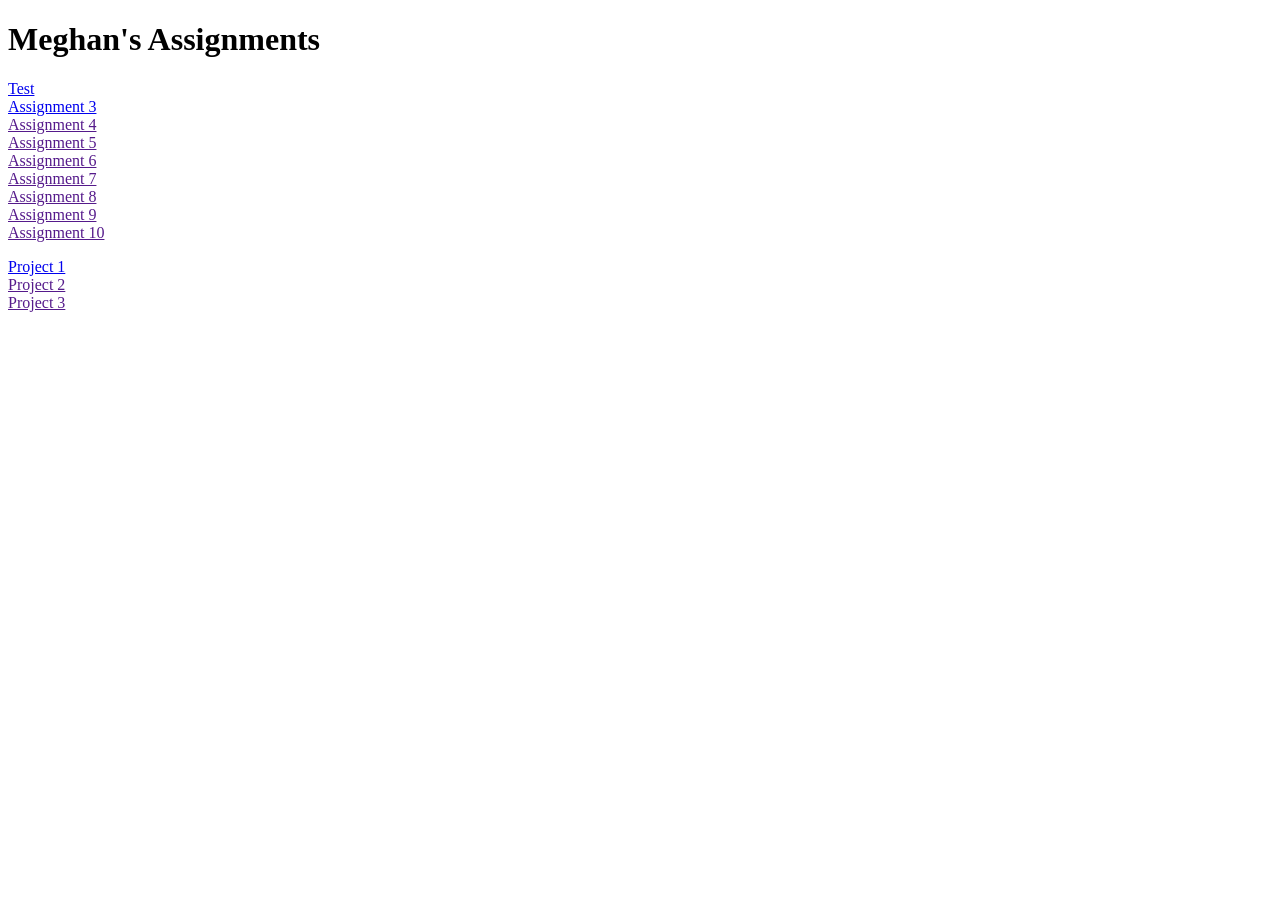
<file: index.html>
<!DOCTYPE html>
<!DOCTYPEhtml>
  <head>
    <title>Megs Homework Links</title>
  </head>
  <meta charset="UTF-8"><h1>Meghan's Assignments</h1>

  <body>
    <!-- All of your body content goes between these two <body> tags. -->
    <h1></h1>

    <h2></h2>

    <p>
      <a href="./test/about.html">Test</a><br />
      <a href="./assignment-3/index.html">Assignment 3</a><br />
      <a href="">Assignment 4</a><br />
      <a href="">Assignment 5</a><br />
      <a href="">Assignment 6</a><br />
      <a href="">Assignment 7</a><br />
      <a href="">Assignment 8</a><br />
      <a href="">Assignment 9</a><br />
      <a href="">Assignment 10</a>
    </p>

    <p>
      <a href="./project-1/index.html">Project 1</a><br />
      <a href="">Project 2</a><br />
      <a href="">Project 3</a>
    </p>

  </body>
</html>
</file>
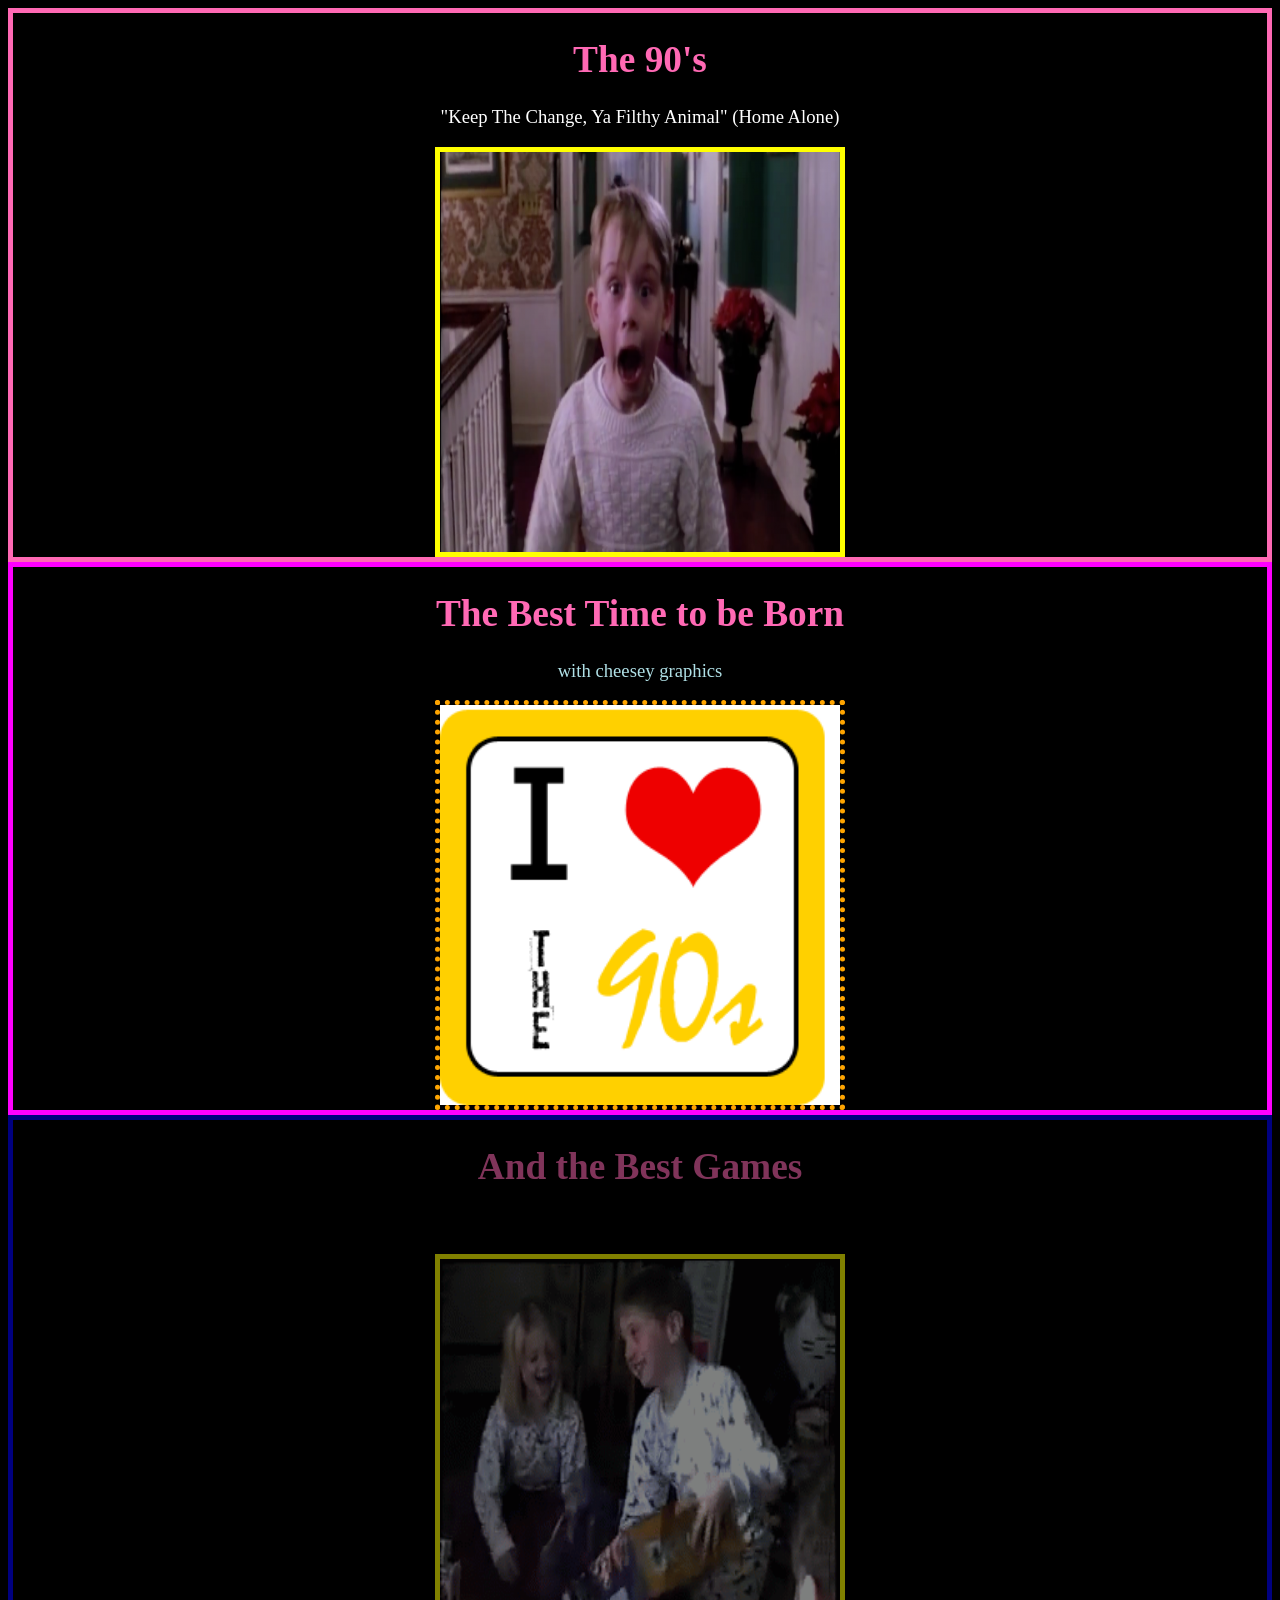
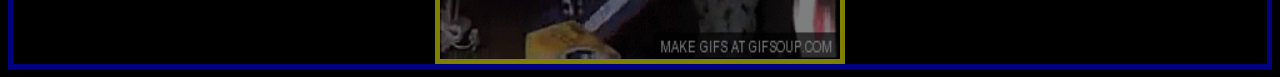
<file: assignment-6/index.html>
<!DOCTYPE html>

<head>
  <meta charset="UTF-8">
  <meta name="viewport" content="width=device-width, initial-scale=1.0">
  <title>90's Design</title>
  <link rel="stylesheet" type="text/css" href="./css/style.css" / >
</head>

<body>
<center>
<div class="main-container">
  <h1 id="heading">The 90's</h1>
  <p>"Keep The Change, Ya Filthy Animal" (Home Alone)</p>
  <img src="./images/homealone.png" height="400" width="400" align="center" class="image-1">
</div>

<div class="secondary-container">
  <h1 id="heading">The Best Time to be Born</h1>
  <p>with cheesey graphics</p>
  <img src="./images/90's.gif" height="400" width="400" align="center" class="image-2">
</div>

<div class="third-container">
  <h1 id="heading">And the Best Games</h1>
  <p>Like Nintendo 64 Games</p>
  <img src="./images/64.gif" height="400" width="400" align="center" class="image-3">
</div>

</center>
</body>
</file>
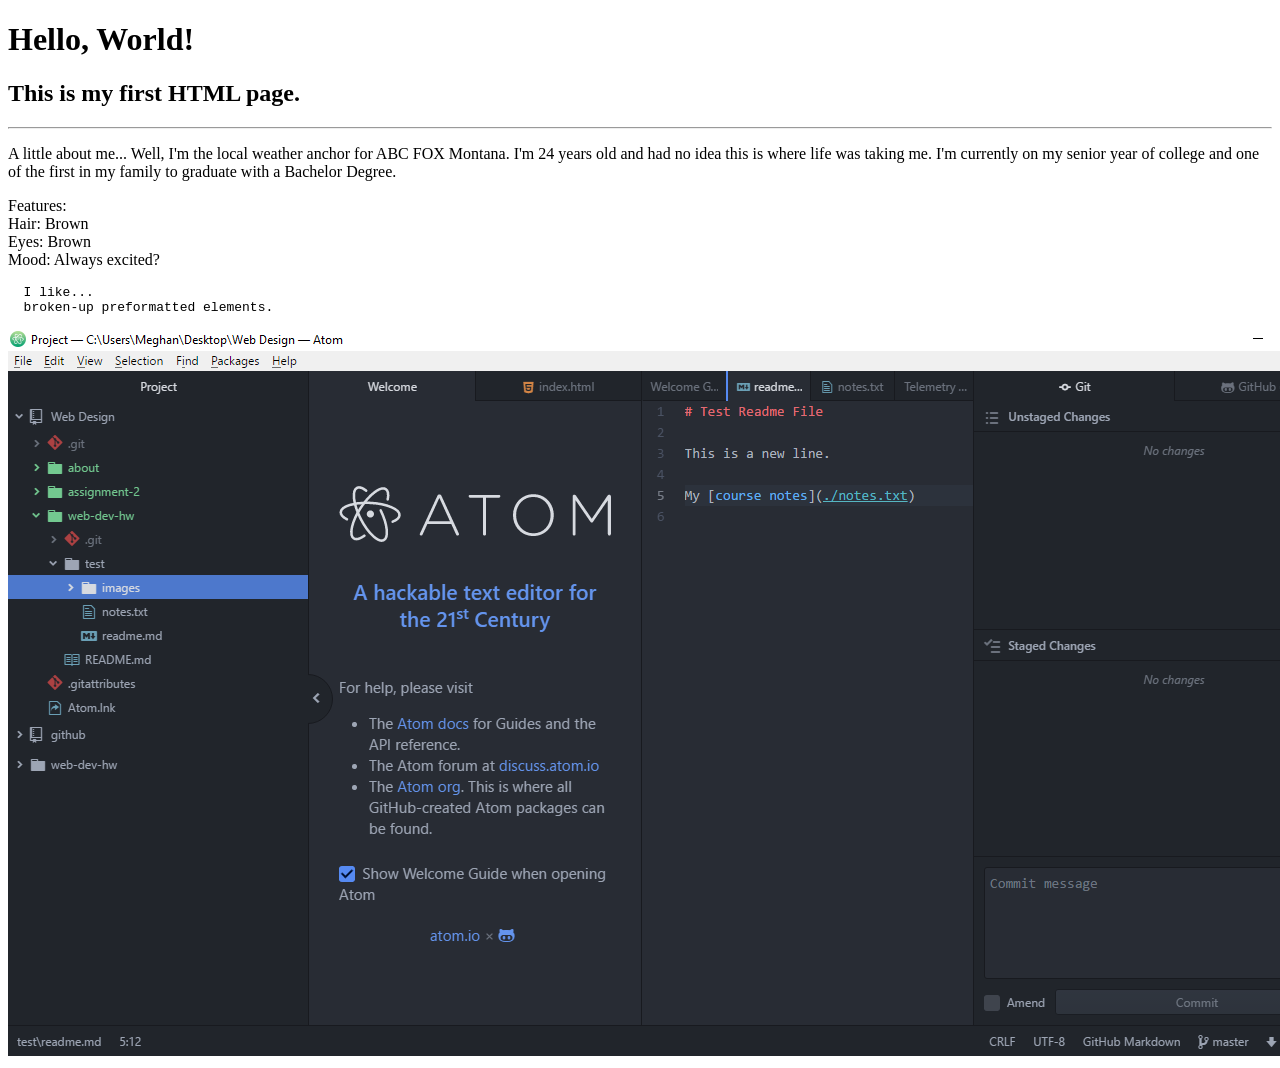
<file: test/about.html>
<!DOCTYPE html>

<h1>Hello, World!</h1>

<h2>This is my first HTML page.</h2>

<hr />

<p>A little about me... Well, I'm the local weather anchor for ABC FOX Montana. I'm 24 years old and had no idea this is where life was taking me. I'm currently on my senior year of college and one of the first in my family to graduate with a Bachelor Degree.</p>

<p>
  Features:<br />
  Hair: Brown<br />
  Eyes: Brown<br />
  Mood: Always excited?<br />
</p>

<pre>
  I like...
  broken-up preformatted elements.
</pre>

<img src="./images/screenshot.png" />
</file>
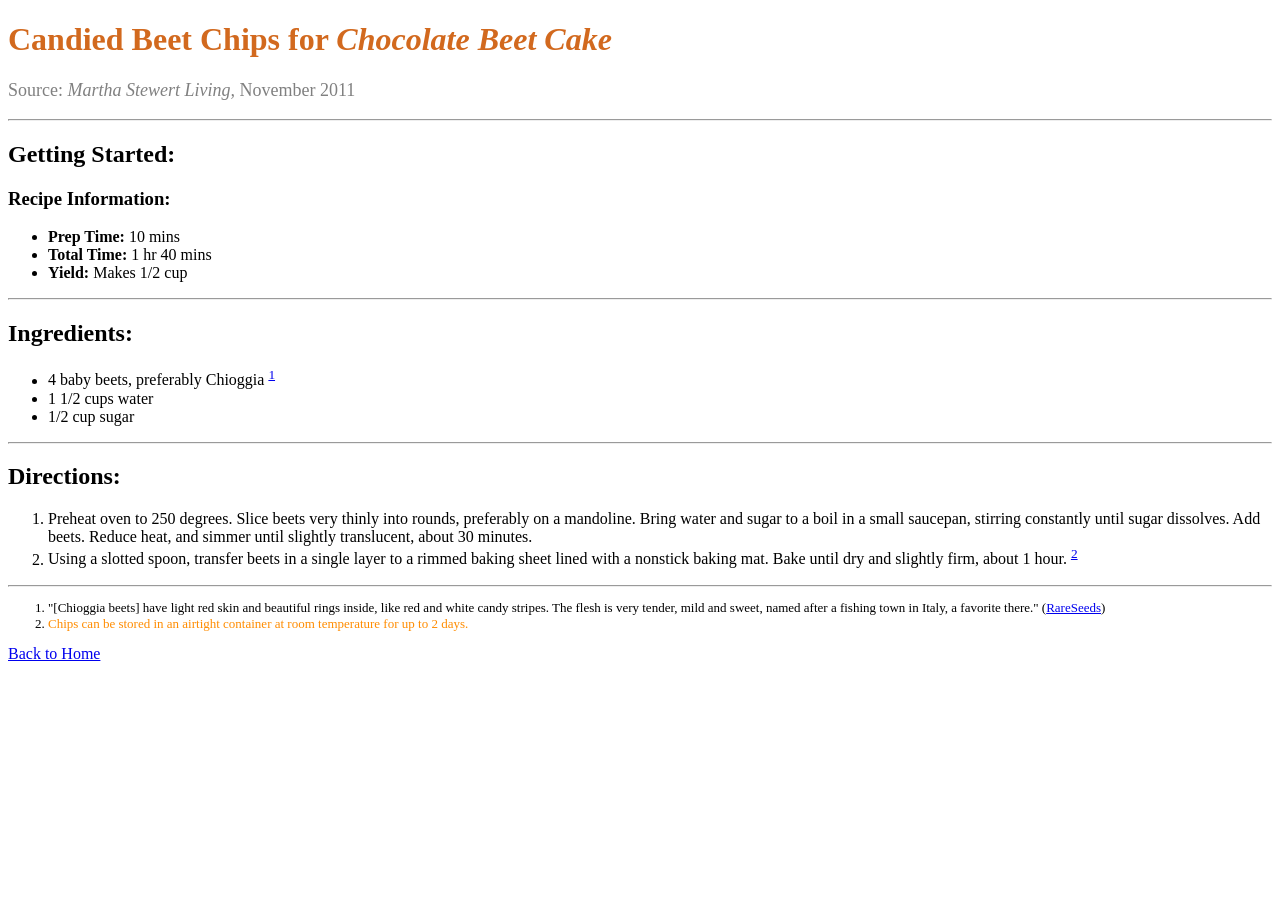
<file: assignment-3/pages/beetcake-garnish.html>
<!-- A3: Step 1 -->
<!DOCTYPE html>

<html>
  <head>
    <meta charset="utf-8"> <!-- A3: Step 2 -->
<title>Candied Beet Chips Recipe</title>

  </head>

  <body>
    <main>
      <h1 style="color:Chocolate">Candied Beet Chips for <i>Chocolate Beet Cake</i></h1>

      <p style="font-size:large; color:gray">Source: <cite>Martha Stewert Living,</cite> November 2011</p>

      <hr />

      <h2>Getting Started:</h2>

      <h3>Recipe Information:</h3>
        <ul>
          <li><b>Prep Time:</b> 10 mins</li>
          <li><b>Total Time:</b> 1 hr 40 mins</li>
          <li><b>Yield:</b> Makes 1/2 cup</li>
        </ul>

      <hr />

      <h2 id="ingredients">Ingredients:</h2>
        <ul>
          <li>4 baby beets, preferably Chioggia <sup><a href="footnotes1">1</a></sup></li>
          <li>1 1/2 cups water</li>
          <li>1/2 cup sugar</li>
        </ul>

      <hr />

      <h2>Directions:</h2>
        <ol>
          <li>Preheat oven to 250 degrees. Slice beets very thinly into rounds, preferably on a mandoline. Bring water and sugar to a boil in a small saucepan, stirring constantly until sugar dissolves. Add beets. Reduce heat, and simmer until slightly translucent, about 30 minutes.</li>
          <li>Using a slotted spoon, transfer beets in a single layer to a rimmed baking sheet lined with a nonstick baking mat. Bake until dry and slightly firm, about 1 hour. <sup><a href="#footnotes2">2</a></sup></li>
        </ol>

      <hr />
    </main>

    <footer>
      <ol style="font-size:small">
        <li id="footnotes1">"[Chioggia beets] have light red skin and beautiful rings inside, like red and white candy stripes. The flesh is very tender, mild and sweet, named after a fishing town in Italy, a favorite there." (<a href="http://www.rareseeds.com/chioggia-bassano-beet/" target="_blank">RareSeeds</a>)</li>
        <li id="footnotes2"><span style="color:DarkOrange">Chips can be stored in an airtight container at room temperature for up to 2 days.</span></li>
      </ol>

      <a href="web-dev-hw/web-dev-hw/Assignment-3/index.html">Back to Home</a>
    </footer>
  </body>
</html>
</file>
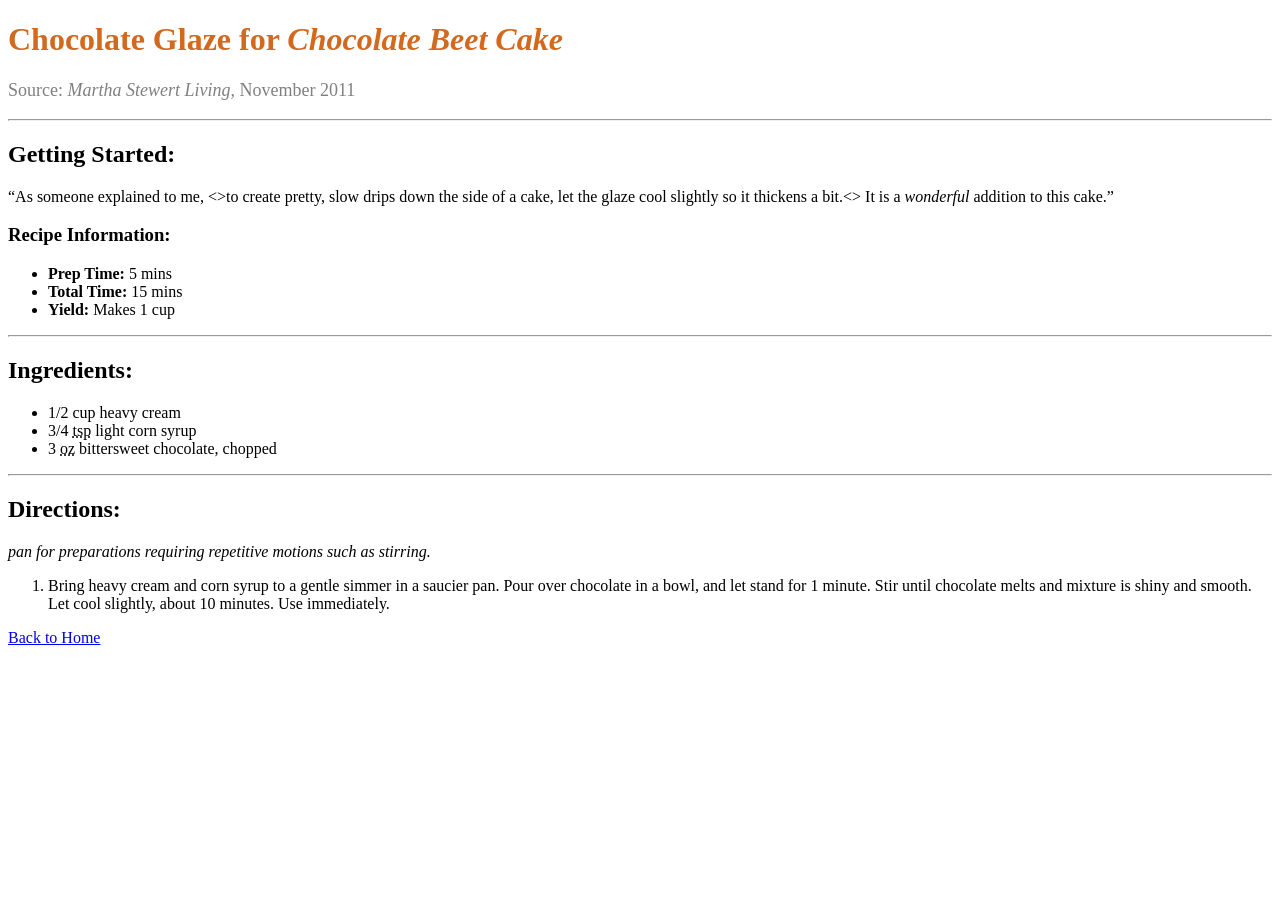
<file: assignment-3/pages/beetcake-glaze.html>
<!-- A3: Step 1-->
<!DOCTYPE html>

<html>
  <head>
    <meta charset="utf-8"> <!-- A3: Step 2 -->
<title>Chocolate Glaze Recipe</title>

  </head>

  <body>
    <main>
      <h1 style="color:Chocolate">Chocolate Glaze for <i>Chocolate Beet Cake</i></h1>

      <p style="font-size:large; color:gray">Source: <cite>Martha Stewert Living,</cite> November 2011</p>

      <hr />

      <h2>Getting Started:</h2>

      <p><q>As someone explained to me, <>to create pretty, slow drips down the side of a cake, let the glaze cool slightly so it thickens a bit.<> It is a <em>wonderful</em> addition to this cake.</q></p>

      <h3>Recipe Information:</h3>
        <ul>
          <li><b>Prep Time:</b> 5 mins</li>
          <li><b>Total Time:</b> 15 mins</li>
          <li><b>Yield:</b> Makes 1 cup</li>
        </ul>

      <hr />

      <h2 id="ingredients">Ingredients:</h2>
        <ul>
          <li>1/2 cup heavy cream</li>
          <li>3/4 <abbr title="Teaspoon">tsp</abbr> light corn syrup</li>
          <li>3 <abbr title="Ounce">oz</abbr> bittersweet chocolate, chopped</li>
        </ul>

      <hr />

      <h2>Directions:</h2>
<dfn title="Saucepan">pan for preparations requiring repetitive motions such as stirring.</dfn>
        <ol>
          <li>Bring heavy cream and corn syrup to a gentle simmer in a saucier pan. Pour over chocolate in a bowl, and let stand for 1 minute. Stir until chocolate melts and mixture is shiny and smooth. Let cool slightly, about 10 minutes. Use immediately.</li>
        </ol>
    </main>

    <footer>
      <a href="web-dev-hw/web-dev-hw/Assignment-3/index.html">Back to Home</a>
    </footer>
  </body>
</html>
</file>
<file: assignment-6/css/style.css>
body {
  font-size: 14pt;
  background-color: black;
  font-family: Times;
}

p {
  color: black;
}

.main-container {
  border: solid;
  border-width: 5px;
  border-color: hotpink !important;
}


.main-container>p {
  color: white;
}

.secondary-container {
  border: solid;
  border-width: 5px;
  border-color: magenta;

}

.secondary-container p {
  color: powderblue;
}

.third-container {
  border: solid;
  border-width: 5px;
  border-color:blue;
  opacity: 0.5;

}

#heading {
  color: hotpink;
}

.image-1 {
  border: solid;
  border-width: 5px;
  border-color: yellow;
}

.image-2{
  border: dotted;
  border-width: 5px;
  border-color: orange;
}

.image-3 {
  border: solid;
  border-width: 5px;
  border-color: yellow;
}
body
</file>
